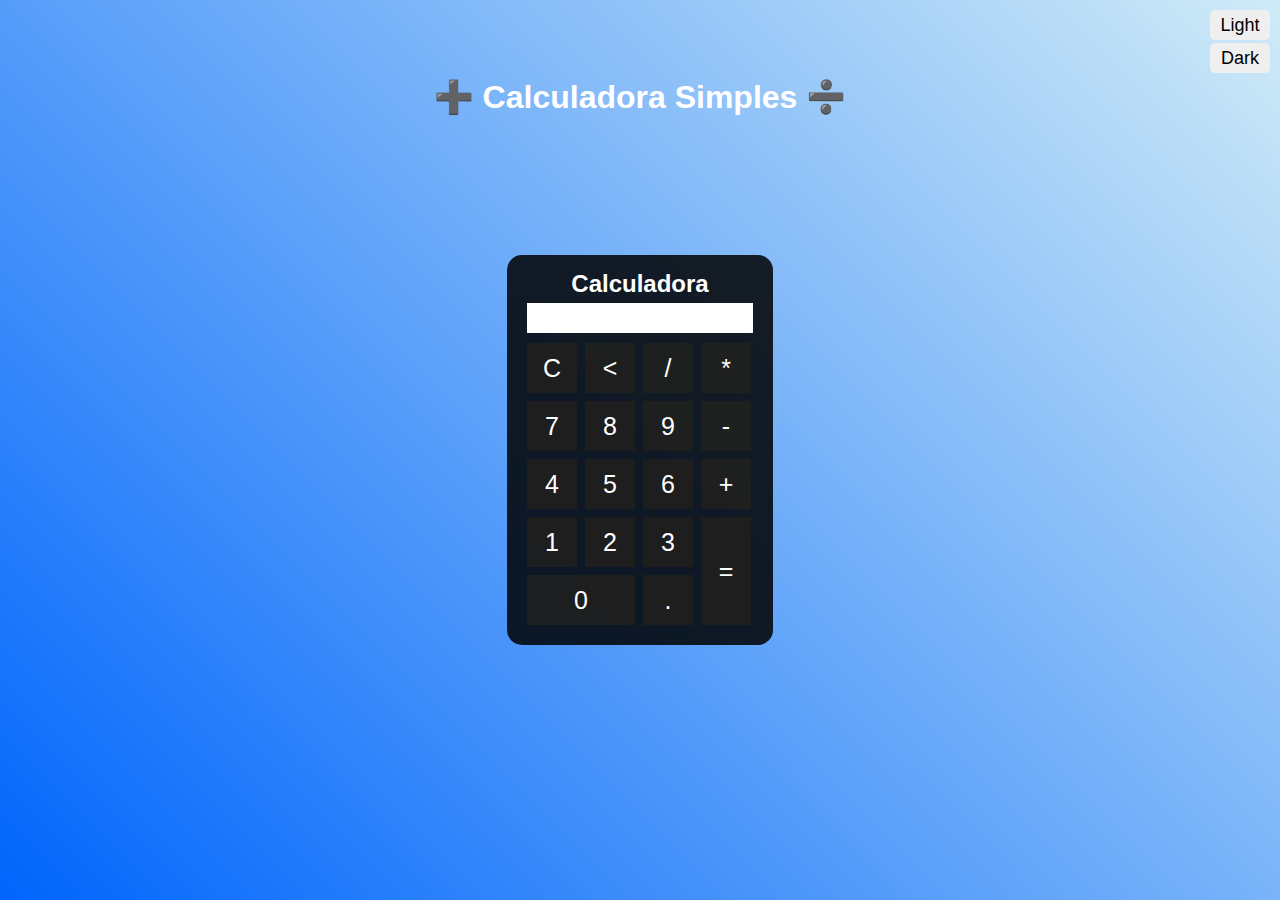
<file: index.html>
<!DOCTYPE html>
<html lang="pt-br">
<head>
    <meta charset="UTF-8">
    <meta http-equiv="X-UA-Compatible" content="IE=edge">
    <meta name="viewport" content="width=device-width, initial-scale=1.0">
    <title>Calculadora Simples</title>
    <link rel="shortcut icon" href="https://img.icons8.com/ios/256/apple-calculator.png" type="image/x-icon">
    <link rel="stylesheet" href="style.css">
</head>
<body>
    <div id="fundo">  
        <section id="color_mode">
            <button onclick="modo_claro()">Light</button><br>
            <button onclick="modo_escuro()">Dark</button>
        </section>
        <h1>&#10133 Calculadora Simples &#10135</h1>
        <div id="calculadora">
            <h2>Calculadora</h2>
            <p id="resultado"></p>
            <table>
                <tr>
                    <td><button class="botao" onclick="limpar()">C</button></td>
                    <td><button class="botao" onclick="deletar_um()">&lt;</button></td>
                    <td><button class="botao" onclick="inserir('/')">/</button></td>
                    <td><button class="botao" onclick="inserir('*')">*</button></td>
                </tr>
                <tr>
                    <td><button class="botao" onclick="inserir(7)">7</button></td>
                    <td><button class="botao" onclick="inserir(8)">8</button></td>
                    <td><button class="botao" onclick="inserir(9)">9</button></td>
                    <td><button class="botao" onclick="inserir('-')">-</button></td>
                </tr>
                <tr>
                    <td><button class="botao" onclick="inserir(4)">4</button></td>
                    <td><button class="botao" onclick="inserir(5)">5</button></td>
                    <td><button class="botao" onclick="inserir(6)">6</button></td>
                    <td><button class="botao" onclick="inserir('+')">+</button></td>
                </tr>
                <tr>
                    <td><button class="botao" onclick="inserir(1)">1</button></td>
                    <td><button class="botao" onclick="inserir(2)">2</button></td>
                    <td><button class="botao" onclick="inserir(3)">3</button></td>
                    <td rowspan="2"><button class="botao" onclick="calcular()" style="height: 108px">=</button></td>
                </tr>
                <tr>
                    <td colspan="2"><button class="botao" onclick="inserir(0)" style="width: 108px">0</button></td>
                    <td><button class="botao" onclick="inserir('.')">.</button></td>
                </tr>
            </table>
        </div>
    </div>
    <script src="script.js"></script>
</body>
</html>
</file>
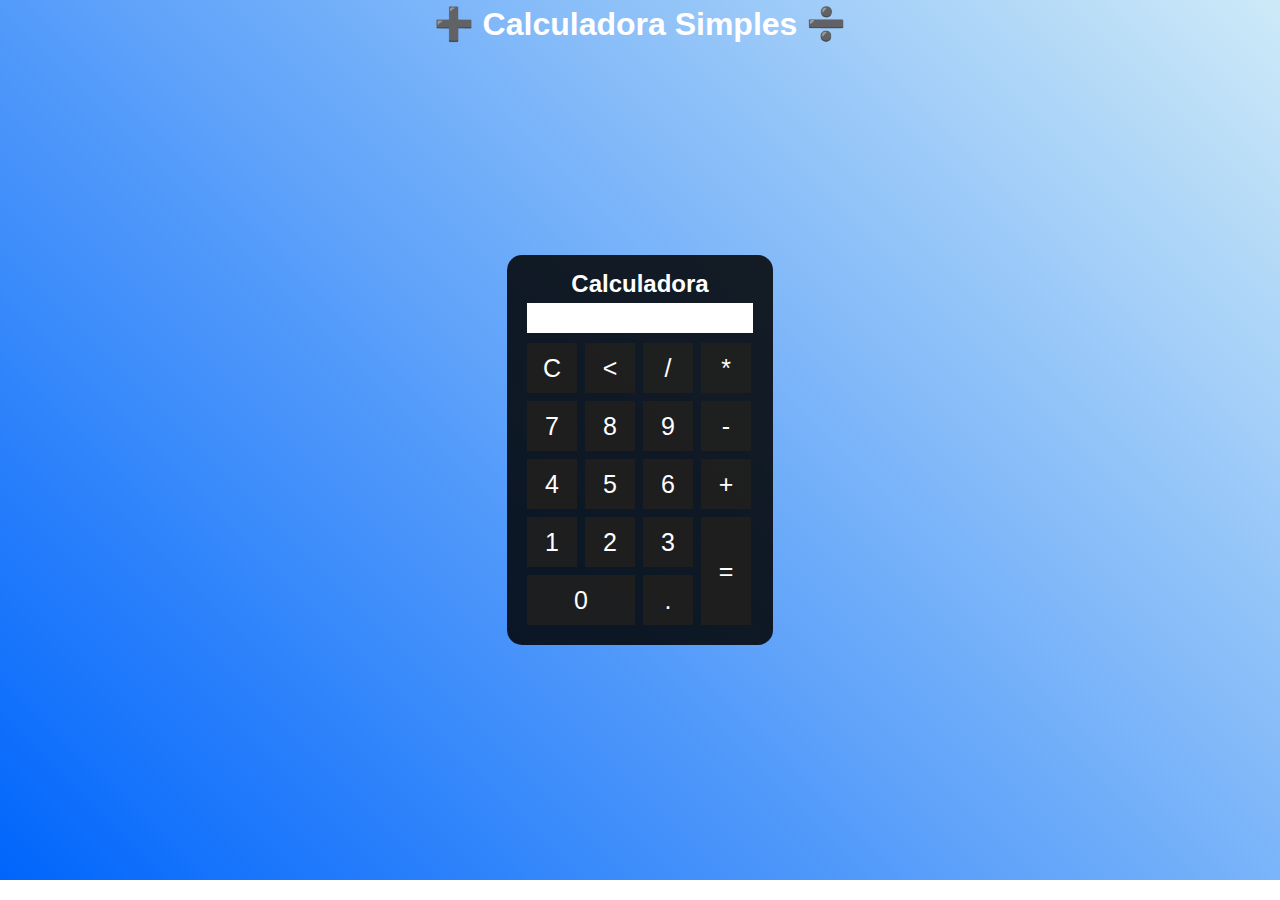
<file: calculadora.html>
<!DOCTYPE html>
<html lang="pt-br">
<head>
    <meta charset="UTF-8">
    <meta http-equiv="X-UA-Compatible" content="IE=edge">
    <meta name="viewport" content="width=device-width, initial-scale=1.0">
    <title>Calculadora Simples</title>
    <link rel="shortcut icon" href="https://img.icons8.com/ios/256/apple-calculator.png" type="image/x-icon">
    <link rel="stylesheet" href="style.css">
</head>
<body>
    <div id="fundo">
        <h1>&#10133 Calculadora Simples &#10135</h1>
        <div id="calculadora">
            <h2>Calculadora</h2>
            <p id="resultado"></p>
            <table>
                <tr>
                    <td><button class="botao" onclick="limpar()">C</button></td>
                    <td><button class="botao" onclick="deletar_um()">&lt;</button></td>
                    <td><button class="botao" onclick="inserir('/')">/</button></td>
                    <td><button class="botao" onclick="inserir('*')">*</button></td>
                </tr>
                <tr>
                    <td><button class="botao" onclick="inserir(7)">7</button></td>
                    <td><button class="botao" onclick="inserir(8)">8</button></td>
                    <td><button class="botao" onclick="inserir(9)">9</button></td>
                    <td><button class="botao" onclick="inserir('-')">-</button></td>
                </tr>
                <tr>
                    <td><button class="botao" onclick="inserir(4)">4</button></td>
                    <td><button class="botao" onclick="inserir(5)">5</button></td>
                    <td><button class="botao" onclick="inserir(6)">6</button></td>
                    <td><button class="botao" onclick="inserir('+')">+</button></td>
                </tr>
                <tr>
                    <td><button class="botao" onclick="inserir(1)">1</button></td>
                    <td><button class="botao" onclick="inserir(2)">2</button></td>
                    <td><button class="botao" onclick="inserir(3)">3</button></td>
                    <td rowspan="2"><button class="botao" onclick="calcular()" style="height: 108px">=</button></td>
                </tr>
                <tr>
                    <td colspan="2"><button class="botao" onclick="inserir(0)" style="width: 108px">0</button></td>
                    <td><button class="botao" onclick="inserir('.')">.</button></td>
                </tr>
            </table>
        </div>
    </div>
    <script src="script.js"></script>
</body>
</html>
</file>
<file: style.css>
@charset "UTF-8";


* {
    padding: 0px;
    margin: 0px;
}

@font-face {
    font-family: 'Rubik', sans-serif;
    src: url('https://fonts.googleapis.com/css2?family=Rubik&display=swap');
}

#fundo {
    height: 100vh;
    width: 100vw;
    background-image: linear-gradient(45deg, rgb(0, 101, 252), rgb(207, 235, 247));
    color: rgb(255, 255, 255);
    font-family: 'Rubik', sans-serif;
    text-align: center;
}

h1 {
    margin-top: -20px;
    padding-top: 25px;
}

#calculadora {
    position: absolute;
    background-color: rgba(0, 0, 0, 0.850);
    top: 50%;
    left: 50%;
    transform: translate(-50%, -50%);
    border-radius: 15px;
    padding: 15px;
}

#resultado {
    background-color: white;
    color: black;
    width: 224px;
    height: 30px;
    margin: 5px 5px;
    font-size: 23px;
    text-align: right;
    padding-right: 2px;
}

.botao {
    margin: 3px;
    width: 50px;
    height: 50px;
    font-size: 25px;
    cursor: pointer;
    background-color: rgba(31, 31, 31, 0.925);
    border: none;
    color: white;
}

.botao:hover {
    background-color: black;
}

section#color_mode {
    text-align: right;
    padding-top: 7px;
    padding-right: 10px;
}

section#color_mode button {
    height: 30px;
    width: 60px;
    font-size: 18px;
    border: none;
    border-radius: 5px;
    margin-top: 3px;
}
</file>
